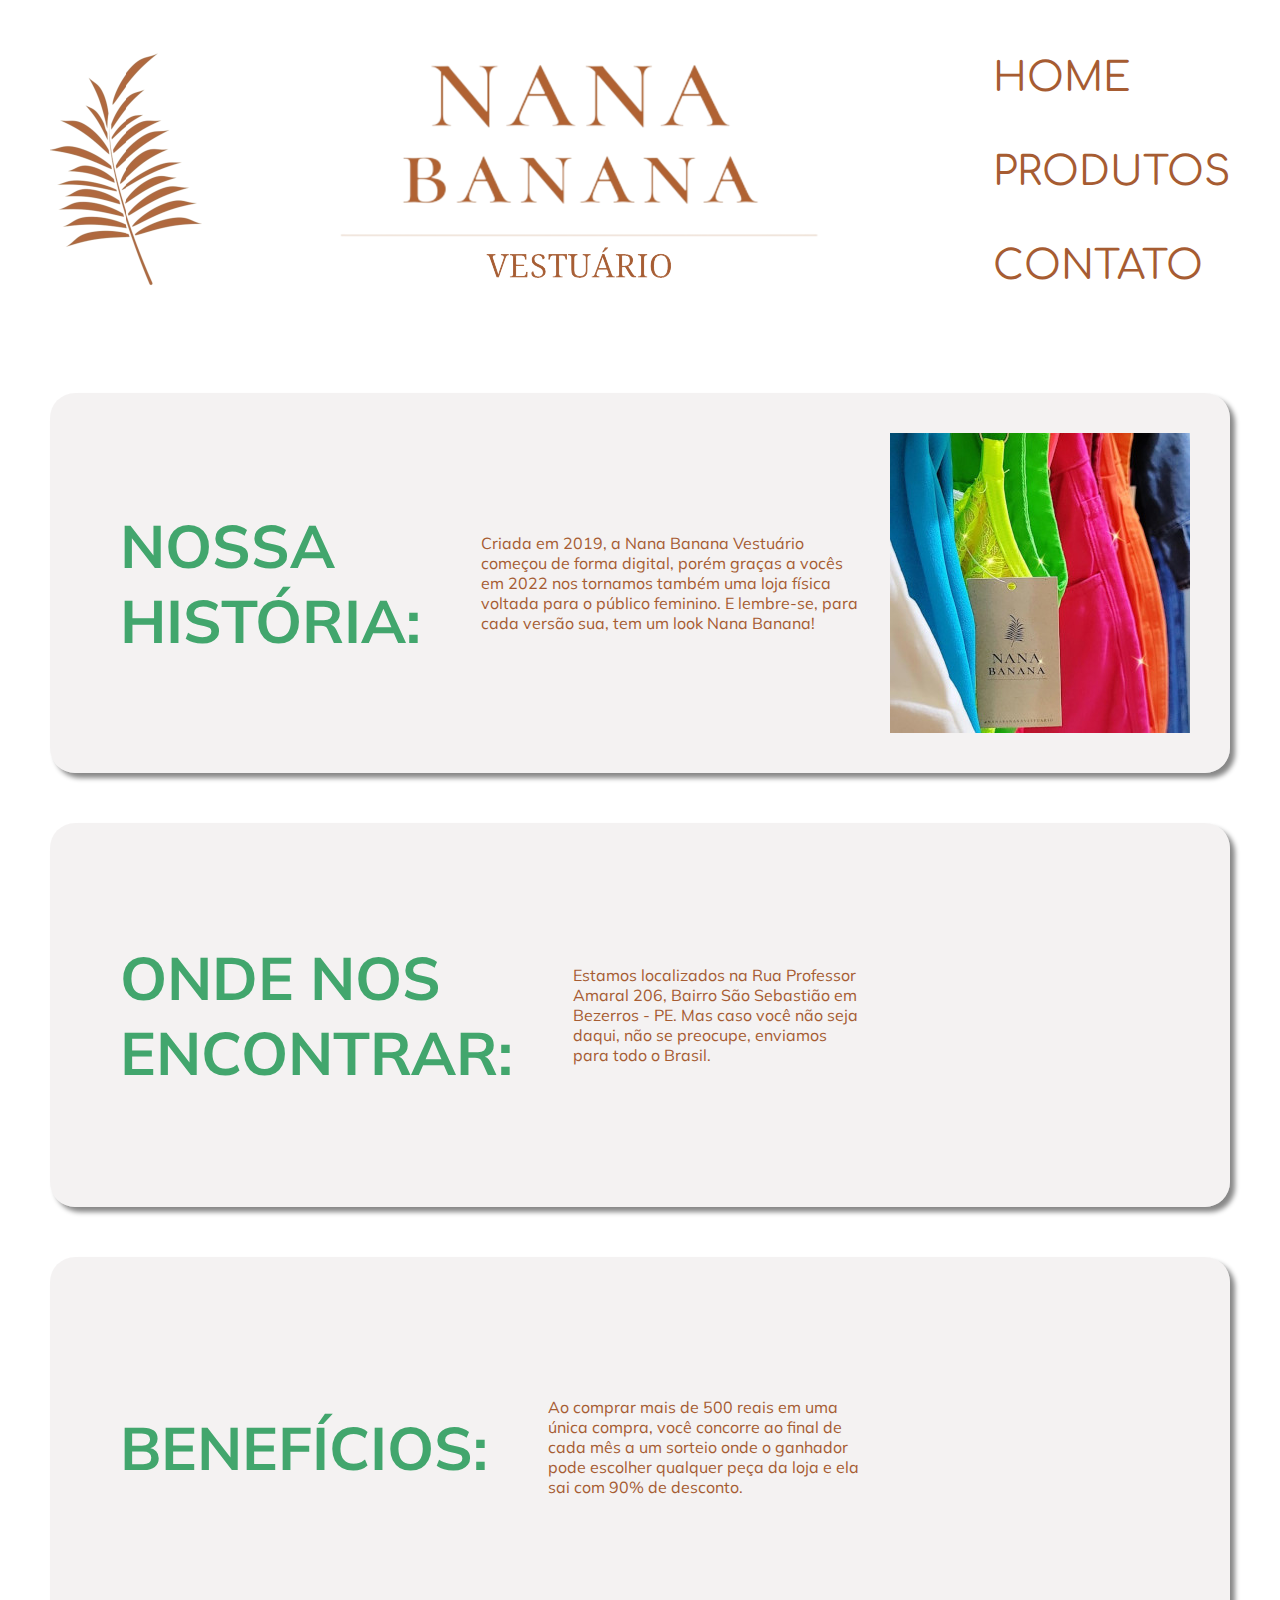
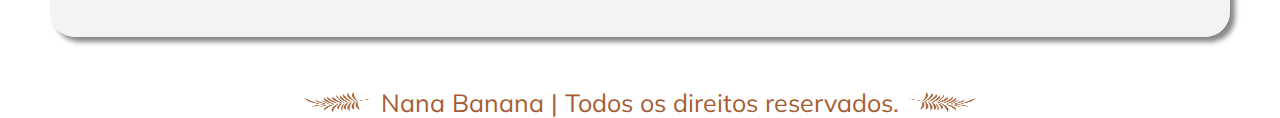
<file: index.html>
<!DOCTYPE html>
<html lang="pt-br">
<head>
    <meta charset="UTF-8">
    <meta http-equiv="X-UA-Compatible" content="IE=edge">
    <meta name="viewport" content="width=device-width, initial-scale=1.0">
    <meta name="description" content="Site de roupas femininas da loja Nana Banana">
    <meta name="keywords" content="Roupas, Vestuário, Femininas, Calças, Boddys, Vestidos, Saias, Nana Banana">

    <title>Nana Banana - Vestuário</title>

    <link rel="stylesheet" href="css/style.css">
    <link rel="stylesheet" href="css/responsividade.css".css">

    <link href="https://fonts.googleapis.com/css2?family=Mulish:wght@500&display=swap" rel="stylesheet">
    <link href="https://fonts.googleapis.com/css2?family=Comfortaa&display=swap" rel="stylesheet">

    <link rel="shortcut icon" href="assets/favicon.png" type="image/x-icon">

</head>
<body>
    
    <header>
        <img  class="logo_arvore" src="assets/logo_arvore_e.png" alt="Logo da loja Nana Banana em formato de árvore">
        <img  class="logo_nome" src="assets/logo_nome_nana_mudado2.png" alt="Logo da loja Nana Banana">
       
        <nav>
            <ul>
                <li><a href="#" class="buttom-menu">HOME</a></li>
                <li><a href="pages/produtos.html" class="buttom-menu">PRODUTOS</a></li>
                <li><a href="pages/contato.html" class="buttom-menu">CONTATO</a></li>
            </ul>
        </nav>

    </header>

    <section>

        <h1>NOSSA HISTÓRIA:</h1>
        <p>Criada em 2019, a Nana Banana Vestuário começou de forma digital, porém graças a vocês em 2022 nos tornamos também uma loja 
            física voltada para o público feminino. E lembre-se, para cada versão sua, tem um look Nana Banana!
        </p>
        <img src="assets/sobre_nos.jpg" alt="Foto mostrando algumas roupas e a etiqueta da loja">

    </section>

    <section>

        <h1>ONDE NOS ENCONTRAR:</h1>
        <p>Estamos localizados na Rua Professor Amaral 206, Bairro São Sebastião em Bezerros - PE. Mas caso você não seja daqui, não se
            preocupe, enviamos para todo o Brasil.
        </p> <br>
        
            <center>
                <iframe src="https://www.google.com/maps/embed?pb=!1m18!1m12!1m3!1d987.1560909457463!2d-35.753184870832705!3d-8.
                240474099629388!2m3!1f0!2f0!3f0!3m2!1i1024!2i768!4f13.1!3m3!1m2!1s0x7aa252596b293cb%3A0x9dfe19fe675b1577!2sRua%20
                Professor%20Amaral%2C%20206%20-%20S%C3%A3o%20Sebastiao%2C%20Bezerros%20-%20PE%2C%2055660-000!5e0!3m2!1spt-BR!2sbr
                !4v1678304453266!5m2!1spt-BR!2sbr" width="300" height="300" style="border:0;" allowfullscreen="" loading="lazy"
                referrerpolicy="no-referrer-when-downgrade"></iframe>
            </center>

    </section>

    <section>

        <h1>BENEFÍCIOS:</h1>
        <p>Ao comprar mais de 500 reais em uma única compra, você concorre ao final de cada mês a um sorteio onde o ganhador pode escolher
            qualquer peça da loja e ela sai com 90% de desconto.
        </p>
            <iframe width="300" height="300" src="https://www.youtube.com/embed/f-8GxexH7f8" title="YouTube video player" frameborder="0"
             allow="accelerometer; autoplay; clipboard-write; encrypted-media; gyroscope; picture-in-picture; web-share" 
             allowfullscreen></iframe>
              

    </section>

    <footer>
        <img height="20px" width="70px" src="assets/logo_arvore_esquerda.png" alt="logo arvore deitada para esquerda">
        Nana Banana | Todos os direitos reservados.
        <img height="20px" width="70px" src="assets/logo_arvore_direita.png" alt="logo arovre deitada para direita">
    </footer>
</body>
</html>
</file>
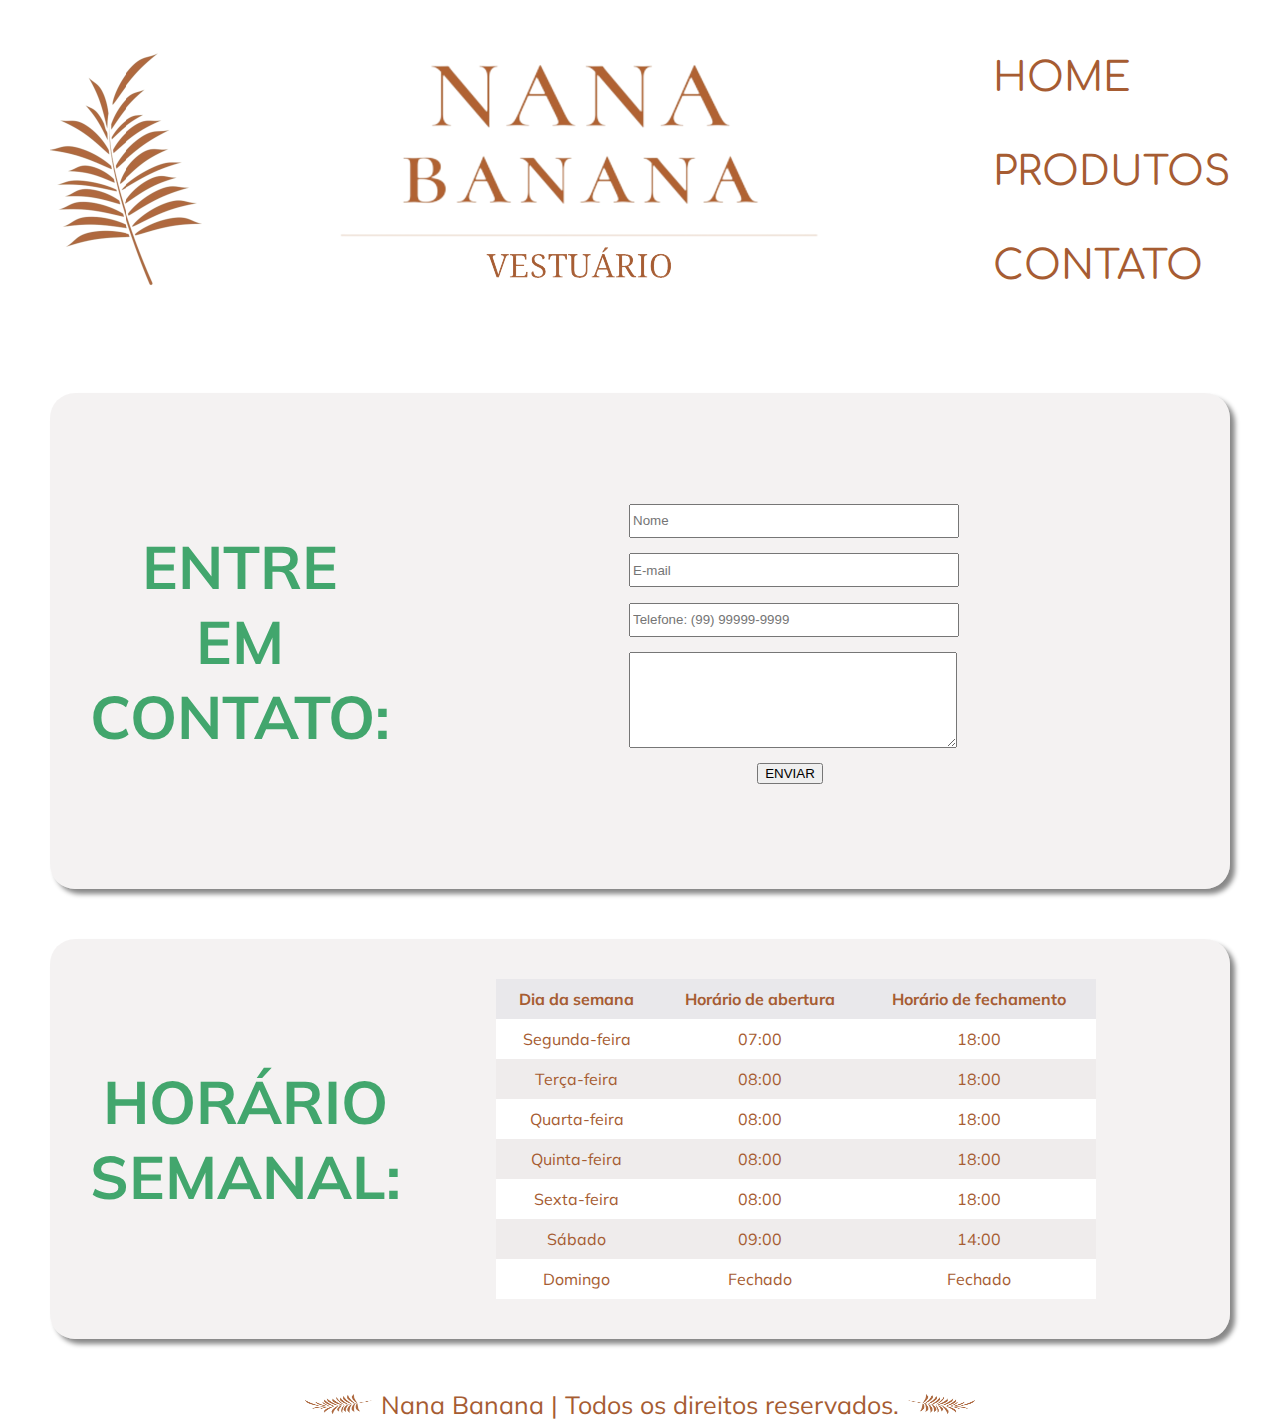
<file: pages/contato.html>
<!DOCTYPE html>
<html lang="pt-br">
<head>
    <meta charset="UTF-8">
    <meta http-equiv="X-UA-Compatible" content="IE=edge">
    <meta name="viewport" content="width=device-width, initial-scale=1.0">
    <meta name="description" content="Site de roupas femininas da loja Nana Banana">
    <meta name="keywords" content="Roupas, Vestuário, Femininas, Calças, Boddys, Vestidos, Saias, Nana Banana">

    <title>Nana Banana - Vestuário</title>

    <link rel="stylesheet" href="../css/style.css">
    <link rel="stylesheet" href="../css/contato.css">
    <link rel="stylesheet" href="../css/contatomsg.css">
    <link rel="stylesheet" href="../css/contatotabela.css">
    <link rel="stylesheet" href="../css/responsividade.css".css">

    <link href="https://fonts.googleapis.com/css2?family=Mulish:wght@500&display=swap" rel="stylesheet">
    <link href="https://fonts.googleapis.com/css2?family=Comfortaa&display=swap" rel="stylesheet">

    <link rel="shortcut icon" href="../assets/favicon.png" type="image/x-icon">

</head>
<body>
    
    <header>
        <img class="logo_arvore" src="../assets/logo_arvore_e.png" alt="Logo da loja Nana Banana em formato de árvore">
        <img  class="logo_nome" src="../assets/logo_nome_nana_mudado2.png" alt="Logo da loja Nana Banana">
       
        <nav>
            <ul>
                <li><a href="../index.html" class="buttom-menu">HOME</a></li>
                <li><a href="produtos.html" class="buttom-menu">PRODUTOS</a></li>
                <li><a href="#" class="buttom-menu">CONTATO</a></li>
            </ul>
        </nav>

    </header>
    
    <div class="contato">

        <h1>ENTRE <br> EM <br> CONTATO:</h1>
        <form onsubmit="event.preventDefault()">

            <fieldset>
                <input type="text" placeholder="Nome" id="input-nome" required minlength="2">
            </fieldset>

            <fieldset>
                <input type="email" placeholder="E-mail" id="input-email" required>
            </fieldset>

            <fieldset>
                <input type="tel" placeholder="Telefone: (99) 99999-9999" id="input-tel" required pattern="^\(\d{2}\) \d{5}-\d{4}$" maxlength="15">
            </fieldset>

            <fieldset>
                <textarea name="input-msg" id="input-msg" cols="30" rows="6"></textarea>
            </fieldset>

            <center><input type="submit" value="ENVIAR" class="buttom-contato" onclick="enviarFormulario()"></center>

        </div>

        <div class="horario">

            <h1>HORÁRIO <br> SEMANAL:</h1>
            <table>
                <thead>
                  <tr>
                    <th>Dia da semana</th>
                    <th>Horário de abertura</th>
                    <th>Horário de fechamento</th>
                  </tr>
                </thead>
                <tbody>
                  <tr>
                    <td>Segunda-feira</td>
                    <td>07:00</td>
                    <td>18:00</td>
                  </tr>
                  <tr>
                    <td>Terça-feira</td>
                    <td>08:00</td>
                    <td>18:00</td>
                  </tr>
                  <tr>
                    <td>Quarta-feira</td>
                    <td>08:00</td>
                    <td>18:00</td>
                  </tr>
                  <tr>
                    <td>Quinta-feira</td>
                    <td>08:00</td>
                    <td>18:00</td>
                  </tr>
                  <tr>
                    <td>Sexta-feira</td>
                    <td>08:00</td>
                    <td>18:00</td>
                  </tr>
                  <tr>
                    <td>Sábado</td>
                    <td>09:00</td>
                    <td>14:00</td>
                  </tr>
                  <tr>
                    <td>Domingo</td>
                    <td>Fechado</td>
                    <td>Fechado</td>
                  </tr>
                </tbody>
              </table>
    
        </div>

    <footer>
        <img height="20px" width="70px" src="../assets/logo_arvore_esquerda.png" alt="logo arvore deitada para esquerda">
        Nana Banana | Todos os direitos reservados.
        <img height="20px" width="70px" src="../assets/logo_arvore_direita.png" alt="logo arovre deitada para direita">
    </footer>

    <script src="../scripts/script.js"></script>

</body>
</html>
</file>
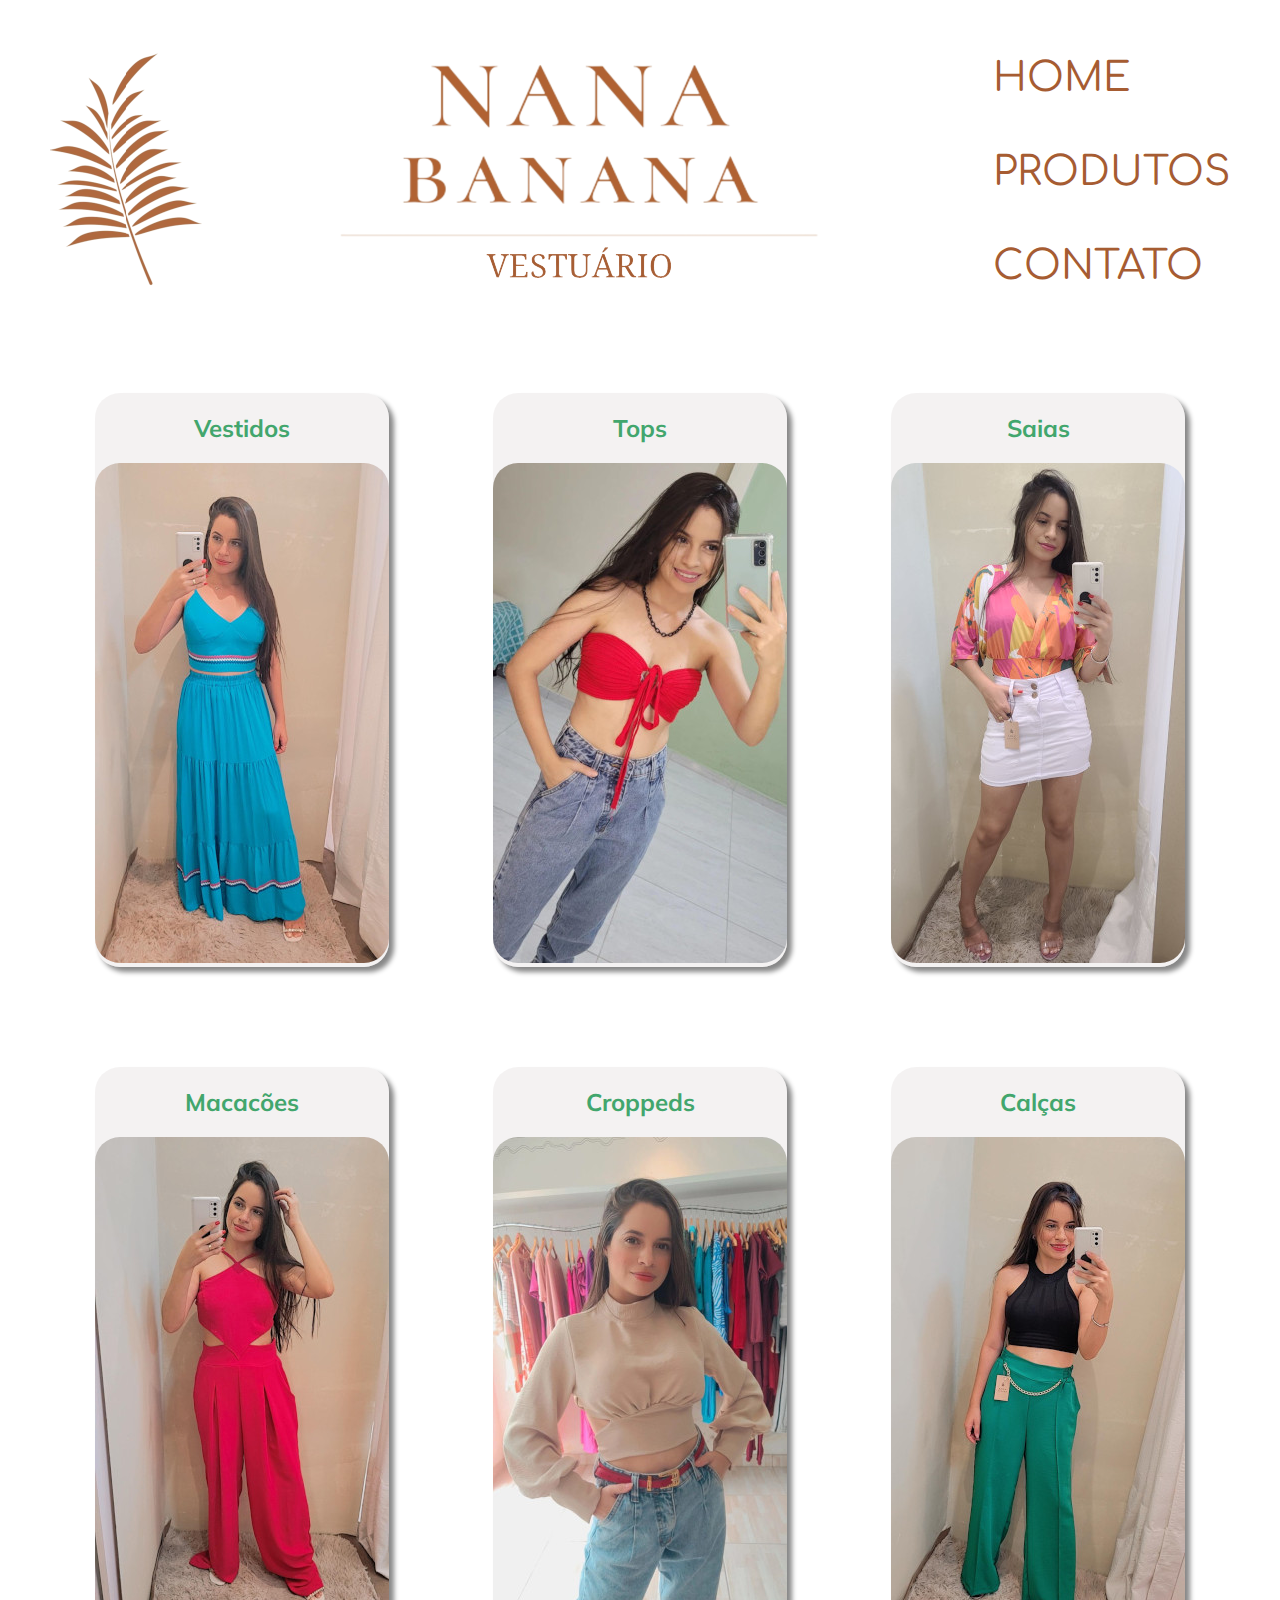
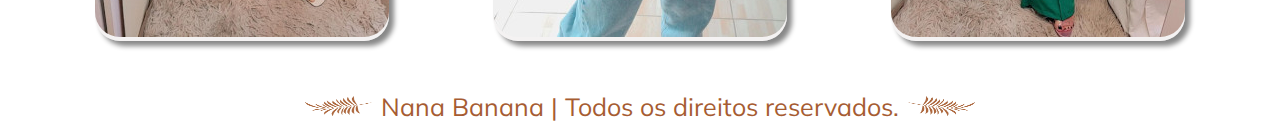
<file: pages/produtos.html>
<!DOCTYPE html>
<html lang="pt-br">
<head>
    <meta charset="UTF-8">
    <meta http-equiv="X-UA-Compatible" content="IE=edge">
    <meta name="viewport" content="width=device-width, initial-scale=1.0">
    <meta name="description" content="Site de roupas femininas da loja Nana Banana">
    <meta name="keywords" content="Roupas, Vestuário, Femininas, Calças, Boddys, Vestidos, Saias, Nana Banana">

    <title>Nana Banana - Vestuário</title>

    <link rel="stylesheet" href="../css/style.css">
    <link rel="stylesheet" href="../css/produtos.css">
    <link rel="stylesheet" href="../css/responsividade.css">

    <link href="https://fonts.googleapis.com/css2?family=Mulish:wght@500&display=swap" rel="stylesheet">
    <link href="https://fonts.googleapis.com/css2?family=Comfortaa&display=swap" rel="stylesheet">

    <link rel="shortcut icon" href="../assets/favicon.png" type="image/x-icon">

</head>
<body>
    
    <header>
        <img  class="logo_arvore" src="../assets/logo_arvore_e.png" alt="Logo da loja Nana Banana em formato de árvore">
        <img  class="logo_nome" src="../assets/logo_nome_nana_mudado2.png" alt="Logo da loja Nana Banana">
       
        <nav>
            <ul>
                <li><a href="../index.html" class="buttom-menu">HOME</a></li>
                <li><a href="#" class="buttom-menu">PRODUTOS</a></li>
                <li><a href="contato.html" class="buttom-menu">CONTATO</a></li>
            </ul>
        </nav>

    </header>

    <main>

        <div class="peça">
            <h2>Vestidos</h2>
            <img src="../assets/vestido1.jpg" alt="Modelo usando vestido">
        </div>

        <div class="peça">
            <h2>Tops</h2>
            <img src="../assets/top1.jpg" alt="Modelo usando um top">
        </div>

        <div class="peça">
            <h2>Saias</h2>
            <img src="../assets/saias1.jpg" alt="Modelo usando uma Saia">
        </div>

        <div class="peça">
            <h2>Macacões</h2>
            <img src="../assets/macacão1.jpg" alt="Modelo usando um Macacão">
        </div>

        <div class="peça">
            <h2>Croppeds</h2>
            <img src="../assets/cropped1.jpg" alt="Modelo usando um Cropped">
        </div>

        <di class="peça">
            <h2>Calças</h2>
            <img src="../assets/calças1.jpg" alt="Modelo usando uma Calça">
        </div>
    </main>

    <footer>
        <img height="20px" width="70px" src="../assets/logo_arvore_esquerda.png" alt="logo arvore deitada para esquerda">
        Nana Banana | Todos os direitos reservados.
        <img height="20px" width="70px" src="../assets/logo_arvore_direita.png" alt="logo arovre deitada para direita">
    </footer>
</body>
</html>
</file>
<file: css/style.css>
body {
    color: #A65C32;
    margin: 0px;
    background-color: white;
    font-family: 'Mulish', sans-serif;
}

header {
    font-family: 'Comfortaa', cursive;
    display:flex;
    justify-content: space-between;
    align-items: center;
}

header img {
    margin: 50px;
}

header nav ul li {
    display: block;
    margin: 50px; 
    font-size: 40px;
}

header nav ul li a {
    text-decoration: none;
}

section {
    margin: 50px;
    padding: 40px;
    background-color: rgba(233, 229, 229, 0.504);
    border-radius: 25px;
    display: flex;
    justify-content: space-between;
    align-items: center;
    box-shadow: 5px 5px 5px #888888;
}

section h1 {
    font-size: 60px;
    padding: 30px;
    color:#42A66D;
}

section p {
    padding: 30px;
}

footer {
    font-size: 25px;
    text-align: center;
}

.buttom-menu {
    color: #A65C32 ;
}

.buttom-menu:hover {
    cursor: pointer;
    color: #42A66D;
    font-style: italic;

}

.invalid {
    border: 2px solid rgba(255, 0, 0, 0.529);
}
</file>
<file: css/responsividade.css>
@media only screen and (max-width: 1200px){
    header {
        display: block;
        text-align: center;
        margin: auto;
        padding: auto;
    }  

    header img {
        margin: auto;
        padding: auto;
    }
}

@media only screen and (max-width: 515px){
    .logo_nome {
        width: 80%;
    }

    .logo_arvore {
        width: 30%;
    }

}

@media only screen and (max-width: 400px){
    header nav ul li {
        font-size: 130%;
    }
}

@media only screen and (max-width: 1150px){
    section {
        display: block;
        text-align: center;
        padding: 0px;
    }

    header nav ul {
        margin: 0;
        padding: 0;
    }
}

@media only screen and (max-width: 620px){
   section h1 {
    font-size: 120%;
    padding: 0px;
   }
}

@media only screen and (max-width: 450px){
    section img, iframe {
        width: 80%;
        height: 80%;
    }
 }

 @media only screen and (max-width: 700px){
    footer {
        font-size: 90%;
    }
    
    footer img {
        width: 8%;

    }
 }

 @media only screen and (max-width: 400px){
    .peça {
        margin: 30px 0px;
        padding: 0;
    }
}

@media only screen and (max-width: 1200px){
    .contato , .horario {
        display: block;
        text-align: center;
        padding: 0px;
    }
}

@media only screen and (max-width: 550px){
    .contato form {
        width: 80%;
    }

    .horario {
        overflow-x: auto;
        overflow-y: auto;
    }

    .contato h1, .horario h1 {
        font-size: 120%;
        padding: 0px;
    }
}
</file>
<file: css/contato.css>
div {
    margin: 50px;
    padding: 40px;
    text-align: center;
    display: flex;
    justify-content: space-between;
    align-items: center;
    background-color: rgba(233, 229, 229, 0.504);
    border-radius: 25px;
    box-shadow: 5px 5px 5px #888888;
    
}

div h1 {
    font-size: 60px;
    color: #42A66D;
}
</file>
<file: css/contatomsg.css>
form {
    width: 350px;
    margin: 50px auto;
    padding: 15px;
}

form fieldset {
    border:0;
    color: #A65C32;
}

form fieldset input, textarea {
    width: 100%;
}

form fieldset input {
    height: 28px;
}
</file>
<file: css/contatotabela.css>
table {
    border-collapse: collapse;
    width: 100%;
    max-width: 600px;
    margin: auto;
  }
  
  th, td {
    padding: 10px;
    text-align: center;
  }
  
  thead {
    background-color: rgba(230, 229, 233, 0.808);
    color: #A65C32;
  }
  
  td {
    background-color: white;
    color: #A65C32;
  }
  
  tr:nth-child(even) td {
    background-color: rgba(233, 229, 229, 0.504);
  }
</file>
<file: css/produtos.css>
main {
    text-align: center;
}

.peça {
    display: inline-block;
    margin: 50px;
    background-color: rgba(233, 229, 229, 0.504);
    border-radius: 25px;
    box-shadow: 5px 5px 5px #888888;
}

.peça img {
    border-radius: 25px;
}

.peça h2 {
    color: #42A66D;
    
}
</file>
